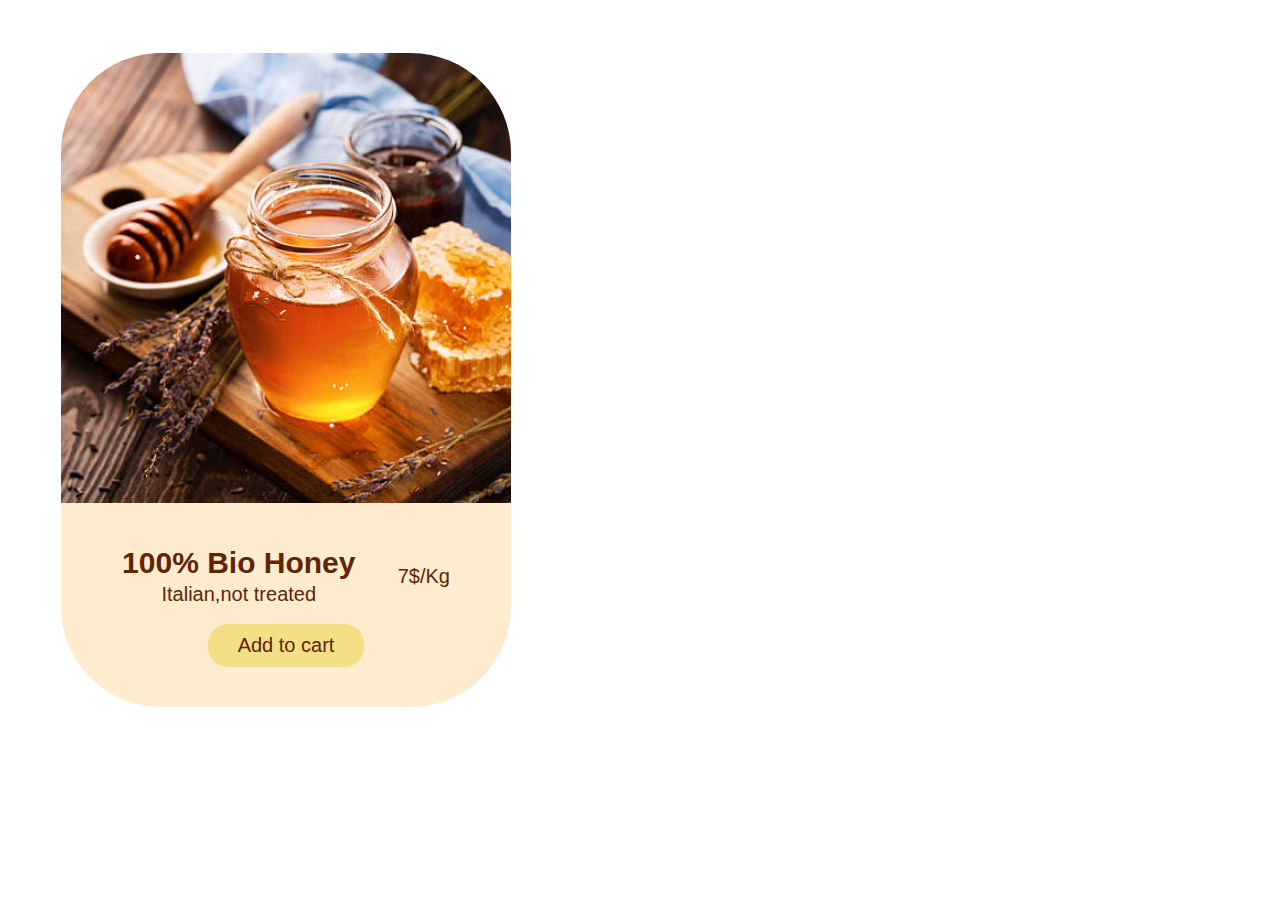
<file: card flex/index.html>
<!DOCTYPE html>
<html lang="en">

<head>
    <meta charset="UTF-8">
    <meta name="viewport" content="width=device-width, initial-scale=1.0">
    <link rel="stylesheet" href="assets/css/style.css">
    <title>card flex</title>
</head>

<body>
    <div id="cardBox">
        <div id="contentFoto">
        </div>
        <div id="cardInfo">
            <div id="description">
                <div id="titolo">
                    <h2>100% Bio Honey</h2>
                    <p>Italian,not treated</p>
                </div>
                <p>7$/Kg</p>
            </div>
            <button>Add to cart</button>
        </div>
    </div>

</body>

</html>
</file>
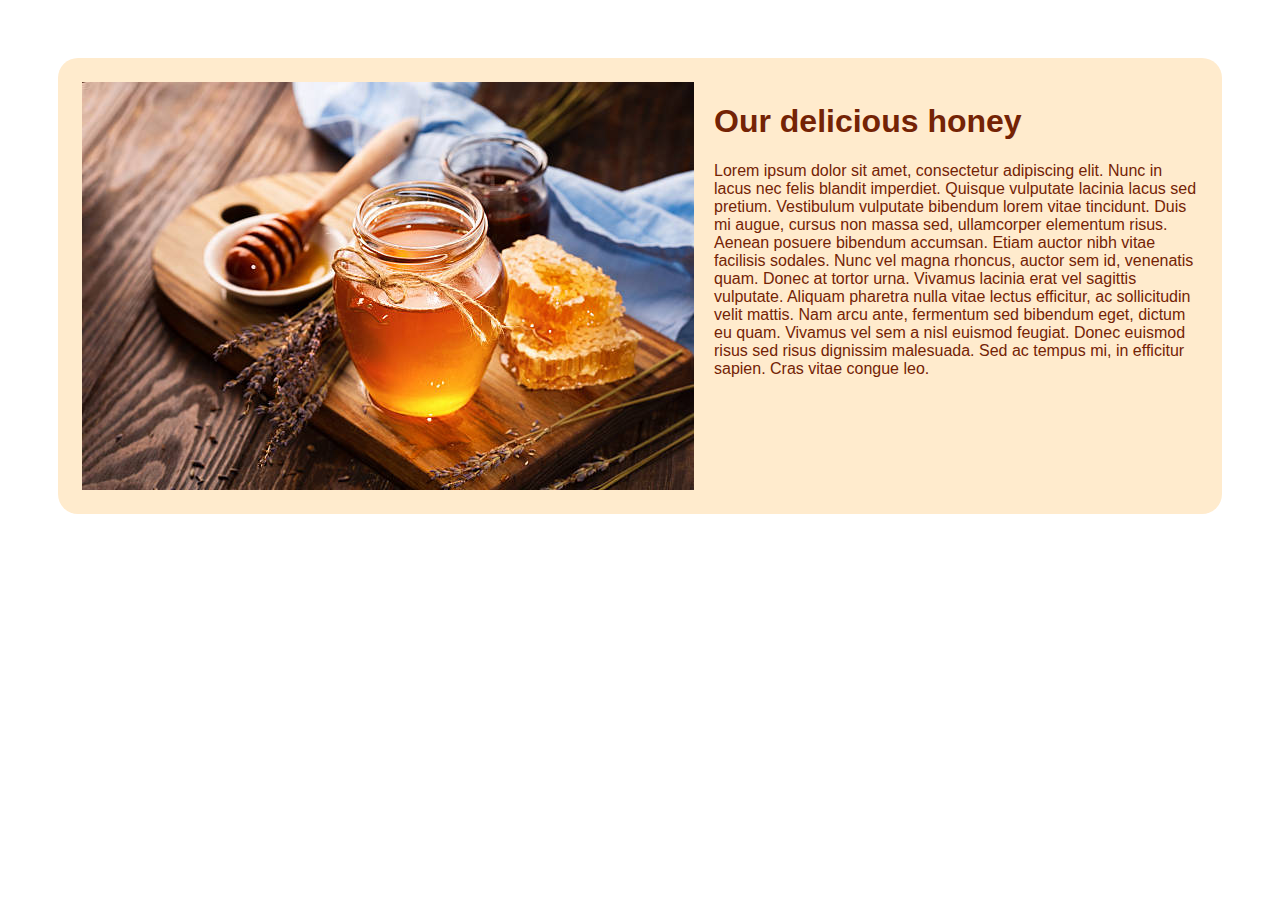
<file: flexiblearticle/index.html>
<!DOCTYPE html>
<html lang="en">

<head>
    <meta charset="UTF-8">
    <meta name="viewport" content="width=device-width, initial-scale=1.0">
    <link rel="stylesheet" href="assets/css/style.css">
    <title>flexible article</title>
</head>

<body>
    <article>
        <img src="assets/img/honey.jpg" alt="fotoArticle">
        <div>
            <h1>Our delicious honey</h1>
            <p>Lorem ipsum dolor sit amet, consectetur adipiscing elit. Nunc in lacus nec felis blandit imperdiet.
                Quisque vulputate lacinia lacus sed pretium. Vestibulum vulputate bibendum lorem vitae tincidunt. Duis
                mi augue, cursus non massa sed, ullamcorper elementum risus. Aenean posuere bibendum accumsan. Etiam
                auctor nibh vitae facilisis sodales. Nunc vel magna rhoncus, auctor sem id, venenatis quam. Donec at
                tortor urna. Vivamus lacinia erat vel sagittis vulputate. Aliquam pharetra nulla vitae lectus efficitur,
                ac sollicitudin velit mattis. Nam arcu ante, fermentum sed bibendum eget, dictum eu quam. Vivamus vel
                sem a nisl euismod feugiat. Donec euismod risus sed risus dignissim malesuada. Sed ac tempus mi, in
                efficitur sapien. Cras vitae congue leo.
            </p>
        </div>
    </article>

</body>

</html>
</file>
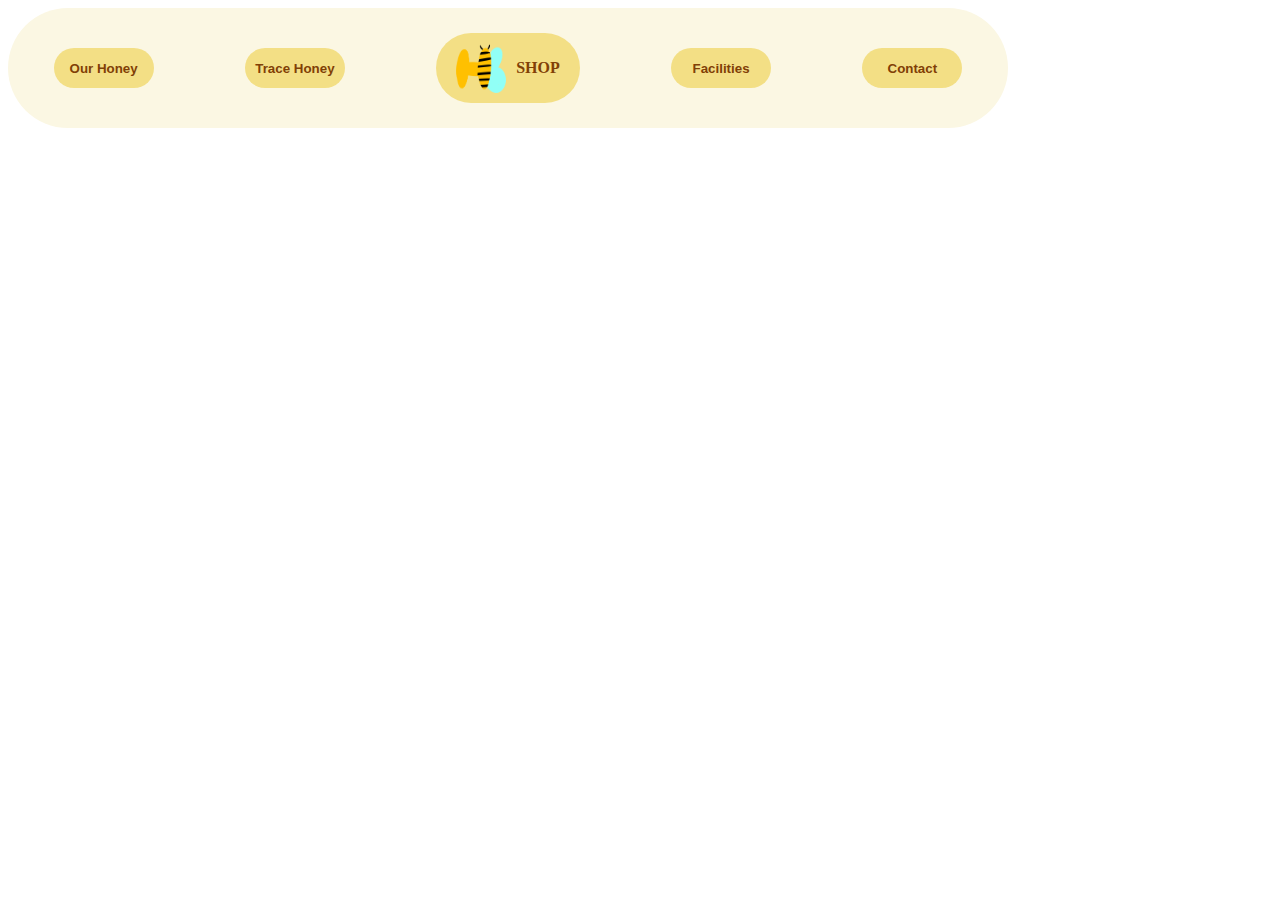
<file: navigation bar/index.html>
<!DOCTYPE html>
<html lang="en">
<head>
    <meta charset="UTF-8">
    <meta name="viewport" content="width=device-width, initial-scale=1.0">
    <link rel="stylesheet" href="assets/css/style.css">
    <title>navbar</title>
</head>
<body>
    
    <nav>
        <button>Our Honey</button>
        <button>Trace Honey</button>
        <div>
            <img src="assets/imgs/logo.png" alt="foto">
            <p>SHOP</p>
        </div> 
        <button>Facilities</button>
        <button>Contact</button>
    </nav>
</body>
</html>
</file>
<file: card flex/assets/css/style.css>
#cardInfo{
    font-family: Arial, Helvetica, sans-serif;
    color: #612406;
    font-size: 20px;
    text-align: center;
    padding:  40px;
}


#cardInfo button{
    border-radius: 20px;
    border: none;
    background-color: #F3DF85;
    font-size: 20px;
    padding: 10px 30px 10px 30px;
    color: #612406;
    margin-top: 15px;
}

#cardBox{
    margin: 53px;
    width: 450px;
    background-color: blanchedalmond;
    border-radius: 100px;
}

#contentFoto{
    background-image: url(../img/honey.jpg);
    width: 100%;
    height: 450px;
    background-size: cover;
    background-position: center;
    border-radius: 100px 100px 0px 0px;
}

#description{
    display: flex;
    align-items: center;
    justify-content: space-around;
    
}

#titolo h2,p{
    margin: 3px;
}

@media screen and(max-width:576px){
    
}
</file>
<file: flexiblearticle/assets/css/style.css>
body{
    padding: 50px;
    font-family: Arial, Helvetica, sans-serif;
    color: #742305;
}

article{
    display: flex;
    gap: 20px;
    background-color: blanchedalmond;
    border-radius: 20px;
    padding: 24px;
}

article img{
    width: 70%;
    object-fit: cover;
}

@media screen and (max-width:576px){
    article{
        display: block;
    }

    article img{
        width: 100%;
    }
}
</file>
<file: navigation bar/assets/css/style.css>
nav{
    background-color: #FBF7E3;
    width: 1000px;
    height: 120px;
    border-radius: 60px;
    display: flex;
    justify-content: space-around;
    font-weight: bold;
}

nav button{
    border-radius: 20px;
    margin: 40px;
    width: 100px;
    border: none;
    background-color: #F3DF85;
    color: #814006;
    font-weight: bold;
}

nav div{
    text-align: center;
    display: flex;
    align-self: center;
    border-radius: 40px;
    background-color: #F3DF85;
    margin: 40px;
    padding: 10px 20px 10px 20px;
    gap: 10px;
    color: #814006;
}

nav img{
    width: 50px;
}
</file>
